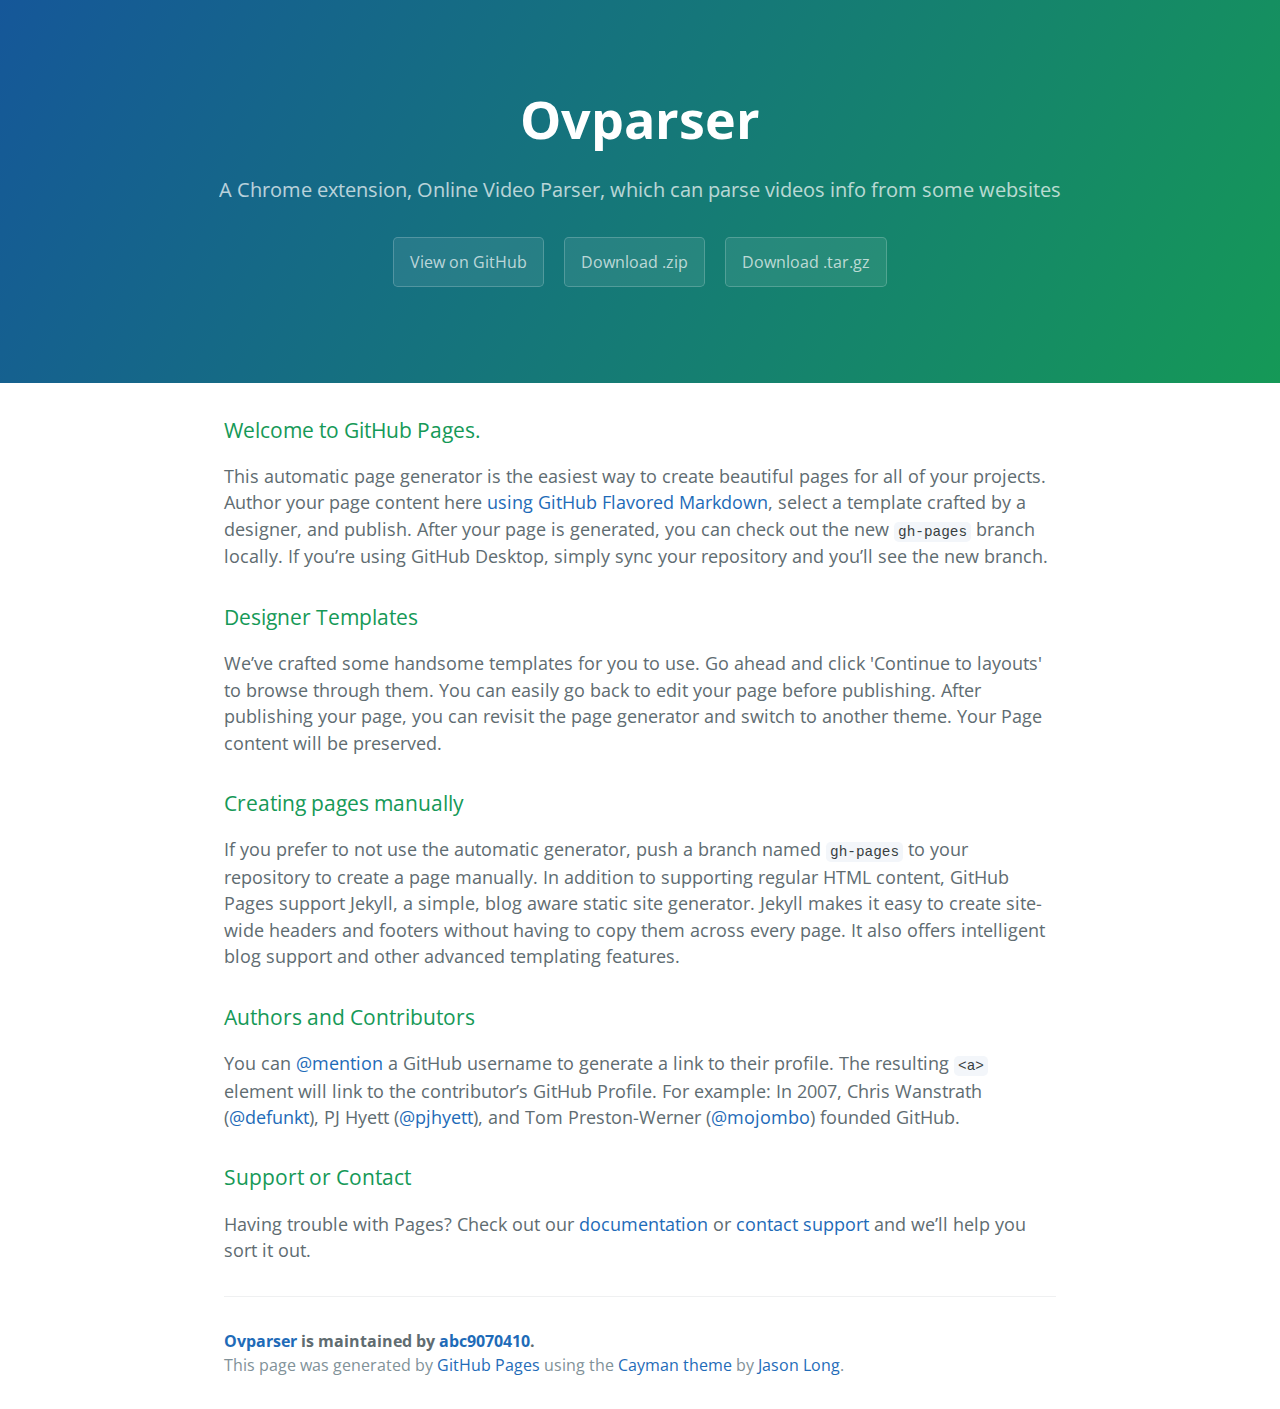
<file: index.html>
<!DOCTYPE html>
<html lang="en-us">
  <head>
    <meta charset="UTF-8">
    <title>Ovparser by abc9070410</title>
    <meta name="viewport" content="width=device-width, initial-scale=1">
    <link rel="stylesheet" type="text/css" href="stylesheets/normalize.css" media="screen">
    <link href='https://fonts.googleapis.com/css?family=Open+Sans:400,700' rel='stylesheet' type='text/css'>
    <link rel="stylesheet" type="text/css" href="stylesheets/stylesheet.css" media="screen">
    <link rel="stylesheet" type="text/css" href="stylesheets/github-light.css" media="screen">
  </head>
  <body>
    <section class="page-header">
      <h1 class="project-name">Ovparser</h1>
      <h2 class="project-tagline">A Chrome extension, Online Video Parser, which can parse videos info from some websites</h2>
      <a href="https://github.com/abc9070410/OVParser" class="btn">View on GitHub</a>
      <a href="https://github.com/abc9070410/OVParser/zipball/master" class="btn">Download .zip</a>
      <a href="https://github.com/abc9070410/OVParser/tarball/master" class="btn">Download .tar.gz</a>
    </section>

    <section class="main-content">
      <h3>
<a id="welcome-to-github-pages" class="anchor" href="#welcome-to-github-pages" aria-hidden="true"><span class="octicon octicon-link"></span></a>Welcome to GitHub Pages.</h3>

<p>This automatic page generator is the easiest way to create beautiful pages for all of your projects. Author your page content here <a href="https://guides.github.com/features/mastering-markdown/">using GitHub Flavored Markdown</a>, select a template crafted by a designer, and publish. After your page is generated, you can check out the new <code>gh-pages</code> branch locally. If you’re using GitHub Desktop, simply sync your repository and you’ll see the new branch.</p>

<h3>
<a id="designer-templates" class="anchor" href="#designer-templates" aria-hidden="true"><span class="octicon octicon-link"></span></a>Designer Templates</h3>

<p>We’ve crafted some handsome templates for you to use. Go ahead and click 'Continue to layouts' to browse through them. You can easily go back to edit your page before publishing. After publishing your page, you can revisit the page generator and switch to another theme. Your Page content will be preserved.</p>

<h3>
<a id="creating-pages-manually" class="anchor" href="#creating-pages-manually" aria-hidden="true"><span class="octicon octicon-link"></span></a>Creating pages manually</h3>

<p>If you prefer to not use the automatic generator, push a branch named <code>gh-pages</code> to your repository to create a page manually. In addition to supporting regular HTML content, GitHub Pages support Jekyll, a simple, blog aware static site generator. Jekyll makes it easy to create site-wide headers and footers without having to copy them across every page. It also offers intelligent blog support and other advanced templating features.</p>

<h3>
<a id="authors-and-contributors" class="anchor" href="#authors-and-contributors" aria-hidden="true"><span class="octicon octicon-link"></span></a>Authors and Contributors</h3>

<p>You can <a href="https://github.com/blog/821" class="user-mention">@mention</a> a GitHub username to generate a link to their profile. The resulting <code>&lt;a&gt;</code> element will link to the contributor’s GitHub Profile. For example: In 2007, Chris Wanstrath (<a href="https://github.com/defunkt" class="user-mention">@defunkt</a>), PJ Hyett (<a href="https://github.com/pjhyett" class="user-mention">@pjhyett</a>), and Tom Preston-Werner (<a href="https://github.com/mojombo" class="user-mention">@mojombo</a>) founded GitHub.</p>

<h3>
<a id="support-or-contact" class="anchor" href="#support-or-contact" aria-hidden="true"><span class="octicon octicon-link"></span></a>Support or Contact</h3>

<p>Having trouble with Pages? Check out our <a href="https://help.github.com/pages">documentation</a> or <a href="https://github.com/contact">contact support</a> and we’ll help you sort it out.</p>

      <footer class="site-footer">
        <span class="site-footer-owner"><a href="https://github.com/abc9070410/OVParser">Ovparser</a> is maintained by <a href="https://github.com/abc9070410">abc9070410</a>.</span>

        <span class="site-footer-credits">This page was generated by <a href="https://pages.github.com">GitHub Pages</a> using the <a href="https://github.com/jasonlong/cayman-theme">Cayman theme</a> by <a href="https://twitter.com/jasonlong">Jason Long</a>.</span>
      </footer>

    </section>

  
  </body>
</html>
</file>
<file: stylesheets/stylesheet.css>
* {
  box-sizing: border-box; }

body {
  padding: 0;
  margin: 0;
  font-family: "Open Sans", "Helvetica Neue", Helvetica, Arial, sans-serif;
  font-size: 16px;
  line-height: 1.5;
  color: #606c71; }

a {
  color: #1e6bb8;
  text-decoration: none; }
  a:hover {
    text-decoration: underline; }

.btn {
  display: inline-block;
  margin-bottom: 1rem;
  color: rgba(255, 255, 255, 0.7);
  background-color: rgba(255, 255, 255, 0.08);
  border-color: rgba(255, 255, 255, 0.2);
  border-style: solid;
  border-width: 1px;
  border-radius: 0.3rem;
  transition: color 0.2s, background-color 0.2s, border-color 0.2s; }
  .btn + .btn {
    margin-left: 1rem; }

.btn:hover {
  color: rgba(255, 255, 255, 0.8);
  text-decoration: none;
  background-color: rgba(255, 255, 255, 0.2);
  border-color: rgba(255, 255, 255, 0.3); }

@media screen and (min-width: 64em) {
  .btn {
    padding: 0.75rem 1rem; } }

@media screen and (min-width: 42em) and (max-width: 64em) {
  .btn {
    padding: 0.6rem 0.9rem;
    font-size: 0.9rem; } }

@media screen and (max-width: 42em) {
  .btn {
    display: block;
    width: 100%;
    padding: 0.75rem;
    font-size: 0.9rem; }
    .btn + .btn {
      margin-top: 1rem;
      margin-left: 0; } }

.page-header {
  color: #fff;
  text-align: center;
  background-color: #159957;
  background-image: linear-gradient(120deg, #155799, #159957); }

@media screen and (min-width: 64em) {
  .page-header {
    padding: 5rem 6rem; } }

@media screen and (min-width: 42em) and (max-width: 64em) {
  .page-header {
    padding: 3rem 4rem; } }

@media screen and (max-width: 42em) {
  .page-header {
    padding: 2rem 1rem; } }

.project-name {
  margin-top: 0;
  margin-bottom: 0.1rem; }

@media screen and (min-width: 64em) {
  .project-name {
    font-size: 3.25rem; } }

@media screen and (min-width: 42em) and (max-width: 64em) {
  .project-name {
    font-size: 2.25rem; } }

@media screen and (max-width: 42em) {
  .project-name {
    font-size: 1.75rem; } }

.project-tagline {
  margin-bottom: 2rem;
  font-weight: normal;
  opacity: 0.7; }

@media screen and (min-width: 64em) {
  .project-tagline {
    font-size: 1.25rem; } }

@media screen and (min-width: 42em) and (max-width: 64em) {
  .project-tagline {
    font-size: 1.15rem; } }

@media screen and (max-width: 42em) {
  .project-tagline {
    font-size: 1rem; } }

.main-content :first-child {
  margin-top: 0; }
.main-content img {
  max-width: 100%; }
.main-content h1, .main-content h2, .main-content h3, .main-content h4, .main-content h5, .main-content h6 {
  margin-top: 2rem;
  margin-bottom: 1rem;
  font-weight: normal;
  color: #159957; }
.main-content p {
  margin-bottom: 1em; }
.main-content code {
  padding: 2px 4px;
  font-family: Consolas, "Liberation Mono", Menlo, Courier, monospace;
  font-size: 0.9rem;
  color: #383e41;
  background-color: #f3f6fa;
  border-radius: 0.3rem; }
.main-content pre {
  padding: 0.8rem;
  margin-top: 0;
  margin-bottom: 1rem;
  font: 1rem Consolas, "Liberation Mono", Menlo, Courier, monospace;
  color: #567482;
  word-wrap: normal;
  background-color: #f3f6fa;
  border: solid 1px #dce6f0;
  border-radius: 0.3rem; }
  .main-content pre > code {
    padding: 0;
    margin: 0;
    font-size: 0.9rem;
    color: #567482;
    word-break: normal;
    white-space: pre;
    background: transparent;
    border: 0; }
.main-content .highlight {
  margin-bottom: 1rem; }
  .main-content .highlight pre {
    margin-bottom: 0;
    word-break: normal; }
.main-content .highlight pre, .main-content pre {
  padding: 0.8rem;
  overflow: auto;
  font-size: 0.9rem;
  line-height: 1.45;
  border-radius: 0.3rem; }
.main-content pre code, .main-content pre tt {
  display: inline;
  max-width: initial;
  padding: 0;
  margin: 0;
  overflow: initial;
  line-height: inherit;
  word-wrap: normal;
  background-color: transparent;
  border: 0; }
  .main-content pre code:before, .main-content pre code:after, .main-content pre tt:before, .main-content pre tt:after {
    content: normal; }
.main-content ul, .main-content ol {
  margin-top: 0; }
.main-content blockquote {
  padding: 0 1rem;
  margin-left: 0;
  color: #819198;
  border-left: 0.3rem solid #dce6f0; }
  .main-content blockquote > :first-child {
    margin-top: 0; }
  .main-content blockquote > :last-child {
    margin-bottom: 0; }
.main-content table {
  display: block;
  width: 100%;
  overflow: auto;
  word-break: normal;
  word-break: keep-all; }
  .main-content table th {
    font-weight: bold; }
  .main-content table th, .main-content table td {
    padding: 0.5rem 1rem;
    border: 1px solid #e9ebec; }
.main-content dl {
  padding: 0; }
  .main-content dl dt {
    padding: 0;
    margin-top: 1rem;
    font-size: 1rem;
    font-weight: bold; }
  .main-content dl dd {
    padding: 0;
    margin-bottom: 1rem; }
.main-content hr {
  height: 2px;
  padding: 0;
  margin: 1rem 0;
  background-color: #eff0f1;
  border: 0; }

@media screen and (min-width: 64em) {
  .main-content {
    max-width: 64rem;
    padding: 2rem 6rem;
    margin: 0 auto;
    font-size: 1.1rem; } }

@media screen and (min-width: 42em) and (max-width: 64em) {
  .main-content {
    padding: 2rem 4rem;
    font-size: 1.1rem; } }

@media screen and (max-width: 42em) {
  .main-content {
    padding: 2rem 1rem;
    font-size: 1rem; } }

.site-footer {
  padding-top: 2rem;
  margin-top: 2rem;
  border-top: solid 1px #eff0f1; }

.site-footer-owner {
  display: block;
  font-weight: bold; }

.site-footer-credits {
  color: #819198; }

@media screen and (min-width: 64em) {
  .site-footer {
    font-size: 1rem; } }

@media screen and (min-width: 42em) and (max-width: 64em) {
  .site-footer {
    font-size: 1rem; } }

@media screen and (max-width: 42em) {
  .site-footer {
    font-size: 0.9rem; } }
</file>
<file: stylesheets/github-light.css>
/*
   Copyright 2014 GitHub Inc.

   Licensed under the Apache License, Version 2.0 (the "License");
   you may not use this file except in compliance with the License.
   You may obtain a copy of the License at

       http://www.apache.org/licenses/LICENSE-2.0

   Unless required by applicable law or agreed to in writing, software
   distributed under the License is distributed on an "AS IS" BASIS,
   WITHOUT WARRANTIES OR CONDITIONS OF ANY KIND, either express or implied.
   See the License for the specific language governing permissions and
   limitations under the License.

*/

.pl-c /* comment */ {
  color: #969896;
}

.pl-c1      /* constant, markup.raw, meta.diff.header, meta.module-reference, meta.property-name, support, support.constant, support.variable, variable.other.constant */,
.pl-s .pl-v /* string variable */ {
  color: #0086b3;
}

.pl-e  /* entity */,
.pl-en /* entity.name */ {
  color: #795da3;
}

.pl-s .pl-s1 /* string source */,
.pl-smi      /* storage.modifier.import, storage.modifier.package, storage.type.java, variable.other, variable.parameter.function */ {
  color: #333;
}

.pl-ent /* entity.name.tag */ {
  color: #63a35c;
}

.pl-k /* keyword, storage, storage.type */ {
  color: #a71d5d;
}

.pl-pds              /* punctuation.definition.string, string.regexp.character-class */,
.pl-s                /* string */,
.pl-s .pl-pse .pl-s1 /* string punctuation.section.embedded source */,
.pl-sr               /* string.regexp */,
.pl-sr .pl-cce       /* string.regexp constant.character.escape */,
.pl-sr .pl-sra       /* string.regexp string.regexp.arbitrary-repitition */,
.pl-sr .pl-sre       /* string.regexp source.ruby.embedded */ {
  color: #183691;
}

.pl-v /* variable */ {
  color: #ed6a43;
}

.pl-id /* invalid.deprecated */ {
  color: #b52a1d;
}

.pl-ii /* invalid.illegal */ {
  background-color: #b52a1d;
  color: #f8f8f8;
}

.pl-sr .pl-cce /* string.regexp constant.character.escape */ {
  color: #63a35c;
  font-weight: bold;
}

.pl-ml /* markup.list */ {
  color: #693a17;
}

.pl-mh        /* markup.heading */,
.pl-mh .pl-en /* markup.heading entity.name */,
.pl-ms        /* meta.separator */ {
  color: #1d3e81;
  font-weight: bold;
}

.pl-mq /* markup.quote */ {
  color: #008080;
}

.pl-mi /* markup.italic */ {
  color: #333;
  font-style: italic;
}

.pl-mb /* markup.bold */ {
  color: #333;
  font-weight: bold;
}

.pl-md /* markup.deleted, meta.diff.header.from-file */ {
  background-color: #ffecec;
  color: #bd2c00;
}

.pl-mi1 /* markup.inserted, meta.diff.header.to-file */ {
  background-color: #eaffea;
  color: #55a532;
}

.pl-mdr /* meta.diff.range */ {
  color: #795da3;
  font-weight: bold;
}

.pl-mo /* meta.output */ {
  color: #1d3e81;
}
</file>
